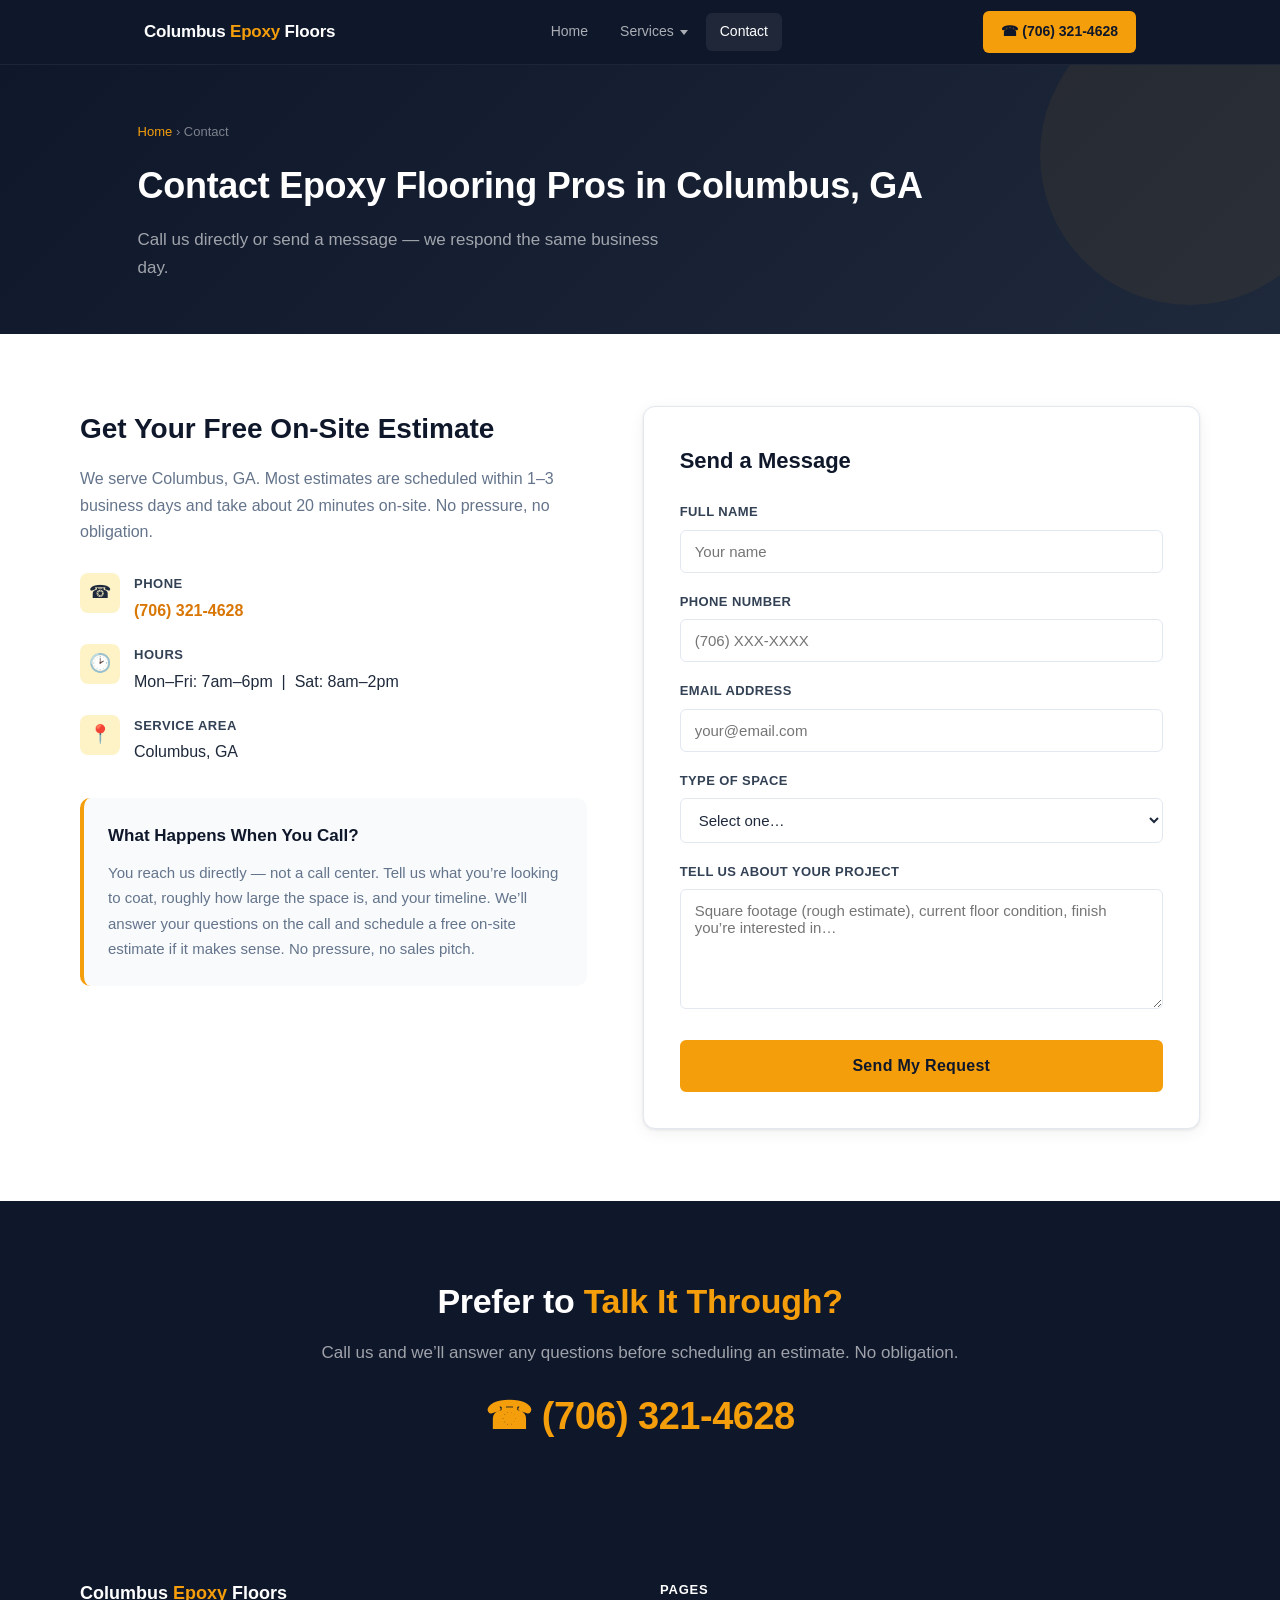
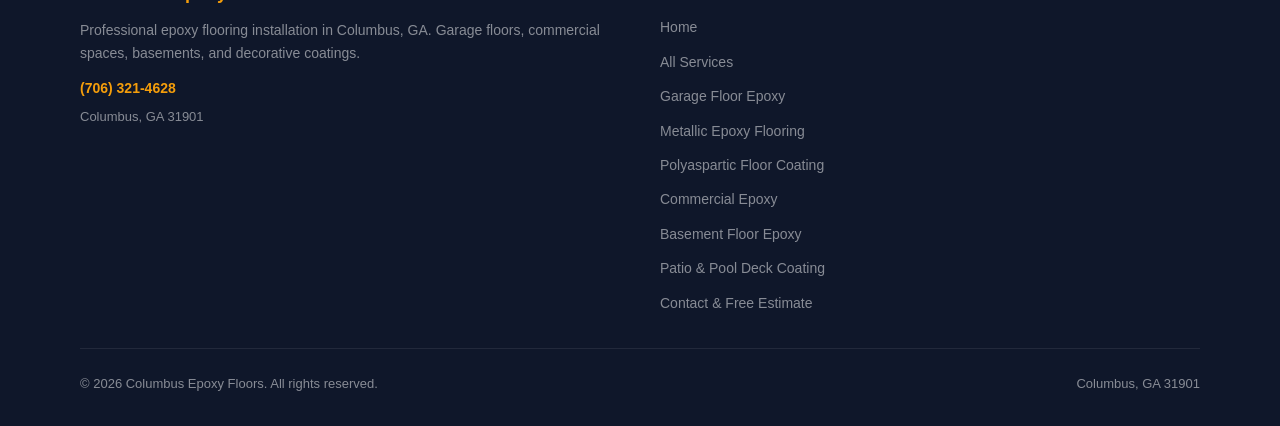
<file: contact.html>
<!DOCTYPE html>
<html lang="en">
<head>
  <link rel="canonical" href="https://www.epoxyfloorscolumbusga.com/contact.html">
  <meta charset="UTF-8">
  <meta name="viewport" content="width=device-width, initial-scale=1.0">
  <title>Contact Columbus Epoxy Floors | Free Estimates</title>
  <meta name="description" content="Get a free epoxy flooring estimate in Columbus, GA. Call (706) 321-4628 or fill out our quick form &mdash; we respond same day.">
  <link rel="stylesheet" href="styles.css">
  <script type="application/ld+json">
  {
    "@context": "https://schema.org",
    "@type": "LocalBusiness",
    "name": "Columbus Epoxy Floors",
    "telephone": "+17063214628",
    "address": {
      "@type": "PostalAddress",
      "addressLocality": "Columbus",
      "addressRegion": "GA",
      "addressCountry": "US"
    },
    "areaServed": "Columbus, GA",
    "openingHours": "Mo-Fr 07:00-18:00, Sa 08:00-14:00"
  }
  </script>
</head>
<body>

<!-- NAV -->
<nav class="site-nav">
  <div class="nav-inner">
    <a href="/" class="nav-brand">Columbus <span>Epoxy</span> Floors</a>
    <div class="nav-links">
<a href="/">Home</a>
<span class="has-dropdown">
<a href="/services.html">Services</a>
<div class="dropdown-menu">
<ul class="dropdown-menu-list">
<li><a href="/garage-floor-epoxy-columbus-ga.html">Garage Floor Epoxy</a></li>
<li><a href="/metallic-epoxy-flooring-columbus-ga.html">Metallic Epoxy Flooring</a></li>
<li><a href="/polyaspartic-floor-coating-columbus-ga.html">Polyaspartic Floor Coating</a></li>
<li><a href="/commercial-epoxy-flooring-columbus-ga.html">Commercial Epoxy Flooring</a></li>
<li><a href="/basement-floor-epoxy-columbus-ga.html">Basement Floor Epoxy</a></li>
<li><a href="/patio-pool-deck-coating-columbus-ga.html">Patio &amp; Pool Deck Coating</a></li>
</ul>
</div>
</span>
<a href="/contact.html" class="active">Contact</a>
</div>
<a href="tel:+17063214628" class="nav-cta">&#9742;&nbsp;(706) 321-4628</a>
  </div>
</nav>

<!-- PAGE HEADER -->
<div class="page-header">
  <div class="container">
    <p class="breadcrumb"><a href="/">Home</a> &rsaquo; Contact</p>
    <h1>Contact Epoxy Flooring Pros in Columbus, GA</h1>
    <p>Call us directly or send a message &mdash; we respond the same business day.</p>
  </div>
</div>

<!-- CONTACT SECTION -->
<section class="section">
  <div class="section-wrap">
    <div class="contact-wrap">

      <!-- LEFT: Info -->
      <div class="contact-info">
        <h2>Get Your Free On-Site Estimate</h2>
        <p>We serve Columbus, GA. Most estimates are scheduled within 1&ndash;3 business days and take about 20 minutes on-site. No pressure, no obligation.</p>

        <div class="contact-detail">
          <div class="contact-detail-icon">&#9742;</div>
          <div class="contact-detail-text">
            <strong>Phone</strong>
            <a href="tel:+17063214628">(706) 321-4628</a>
          </div>
        </div>

        <div class="contact-detail">
          <div class="contact-detail-icon">&#128337;</div>
          <div class="contact-detail-text">
            <strong>Hours</strong>
            <span>Mon&ndash;Fri: 7am&ndash;6pm &nbsp;|&nbsp; Sat: 8am&ndash;2pm</span>
          </div>
        </div>

        <div class="contact-detail">
          <div class="contact-detail-icon">&#128205;</div>
          <div class="contact-detail-text">
            <strong>Service Area</strong>
            <span>Columbus, GA</span>
          </div>
        </div>

        <div style="margin-top:32px; padding:24px; background:var(--light); border-radius:10px; border-left:4px solid var(--amber);">
          <h3 style="font-size:17px; font-weight:700; color:var(--slate-900); margin-bottom:10px;">What Happens When You Call?</h3>
          <p style="font-size:15px; color:var(--muted); line-height:1.7;">You reach us directly &mdash; not a call center. Tell us what you&rsquo;re looking to coat, roughly how large the space is, and your timeline. We&rsquo;ll answer your questions on the call and schedule a free on-site estimate if it makes sense. No pressure, no sales pitch.</p>
        </div>
      </div>

      <!-- RIGHT: Form -->
      <div class="form-card">
        <h2>Send a Message</h2>
        <form action="https://formspree.io/f/xjglnpgv" method="POST">
          <input type="hidden" name="_subject" value="New Lead &mdash; Epoxy Flooring in Columbus GA">
          <div class="form-group">
            <label for="name">Full Name</label>
            <input type="text" id="name" name="name" placeholder="Your name" required>
          </div>
          <div class="form-group">
            <label for="phone">Phone Number</label>
            <input type="tel" id="phone" name="phone" placeholder="(706) XXX-XXXX" required>
          </div>
          <div class="form-group">
            <label for="email">Email Address</label>
            <input type="email" id="email" name="email" placeholder="your@email.com">
          </div>
          <div class="form-group">
            <label for="space">Type of Space</label>
            <select id="space" name="space">
              <option value="">Select one&hellip;</option>
              <option value="residential-garage">Residential Garage</option>
              <option value="commercial">Commercial / Warehouse</option>
              <option value="basement">Basement</option>
              <option value="shop">Auto Shop / Service Bay</option>
              <option value="other">Other</option>
            </select>
          </div>
          <div class="form-group">
            <label for="message">Tell Us About Your Project</label>
            <textarea id="message" name="message" placeholder="Square footage (rough estimate), current floor condition, finish you&rsquo;re interested in&hellip;"></textarea>
          </div>
          <input type="text" name="_gotcha" style="display:none" tabindex="-1">
          <button type="submit" class="btn btn-amber form-submit">Send My Request</button>
        </form>
      </div>

    </div>
  </div>
</section>

<!-- CTA BANNER -->
<div class="cta-banner">
  <div class="container">
    <h2>Prefer to <span>Talk It Through?</span></h2>
    <p>Call us and we&rsquo;ll answer any questions before scheduling an estimate. No obligation.</p>
    <a href="tel:+17063214628" class="cta-phone">&#9742;&nbsp;(706) 321-4628</a>
  </div>
</div>

<!-- FOOTER -->
<footer>
  <div class="footer-inner">
    <div>
      <div class="footer-brand">Columbus <span>Epoxy</span> Floors</div>
      <p class="footer-desc">Professional epoxy flooring installation in Columbus, GA. Garage floors, commercial spaces, basements, and decorative coatings.</p>
      <p style="margin-top:12px; font-size:14px;"><a href="tel:+17063214628" style="color:var(--amber); font-weight:700;">(706) 321-4628</a></p>
      <p style="margin-top:6px; font-size:13px;">Columbus, GA 31901</p>
    </div>
    <div class="footer-links">
      <h4>Pages</h4>
      <ul>
<li><a href="/">Home</a></li>
<li><a href="/services.html">All Services</a></li>
<li><a href="/garage-floor-epoxy-columbus-ga.html">Garage Floor Epoxy</a></li>
<li><a href="/metallic-epoxy-flooring-columbus-ga.html">Metallic Epoxy Flooring</a></li>
<li><a href="/polyaspartic-floor-coating-columbus-ga.html">Polyaspartic Floor Coating</a></li>
<li><a href="/commercial-epoxy-flooring-columbus-ga.html">Commercial Epoxy</a></li>
<li><a href="/basement-floor-epoxy-columbus-ga.html">Basement Floor Epoxy</a></li>
<li><a href="/patio-pool-deck-coating-columbus-ga.html">Patio &amp; Pool Deck Coating</a></li>
<li><a href="/contact.html">Contact &amp; Free Estimate</a></li>
</ul>
    </div>
  </div>
  <div class="footer-bottom">
    <span>&copy; 2026 Columbus Epoxy Floors. All rights reserved.</span>
    <span>Columbus, GA 31901</span>
  </div>
</footer>

</body>
</html>
</file>
<file: styles.css>
/* =========================================
   Columbus Epoxy Floors — Fresh Modern Design
   Palette: Deep Slate + Amber Gold
   ========================================= */

*, *::before, *::after { margin: 0; padding: 0; box-sizing: border-box; }

:root {
  --slate-900: #0f172a;
  --slate-800: #1e293b;
  --slate-700: #334155;
  --slate-500: #64748b;
  --amber:     #f59e0b;
  --amber-dark:#d97706;
  --amber-light:#fef3c7;
  --text:      #1e293b;
  --muted:     #64748b;
  --light:     #f8fafc;
  --border:    #e2e8f0;
  --white:     #ffffff;
  --radius:    10px;
  --shadow:    0 1px 3px rgba(0,0,0,.08), 0 4px 16px rgba(0,0,0,.06);
  --shadow-lg: 0 4px 6px rgba(0,0,0,.07), 0 10px 30px rgba(0,0,0,.12);
}

body {
  font-family: -apple-system, BlinkMacSystemFont, 'Segoe UI', Roboto, Arial, sans-serif;
  color: var(--text);
  line-height: 1.65;
  background: var(--white);
}
a { text-decoration: none; color: inherit; }
img { max-width: 100%; display: block; }
ul { list-style: none; }

/* ── UTILITY ── */
.container { max-width: 1120px; margin: 0 auto; padding: 0 5%; }
.text-center { text-align: center; }
.text-amber { color: var(--amber); }

/* ── BUTTONS ── */
.btn {
  display: inline-block;
  padding: 14px 30px;
  border-radius: 6px;
  font-size: 15px;
  font-weight: 700;
  letter-spacing: .3px;
  cursor: pointer;
  border: 2px solid transparent;
}
.btn-amber {
  background: var(--amber);
  color: var(--slate-900);
  border-color: var(--amber);
}
.btn-amber:hover { background: var(--amber-dark); border-color: var(--amber-dark); }
.btn-outline-white {
  background: transparent;
  color: var(--white);
  border-color: rgba(255,255,255,.55);
}
.btn-outline-white:hover { background: rgba(255,255,255,.1); border-color: var(--white); }
.btn-slate {
  background: var(--slate-800);
  color: var(--white);
  border-color: var(--slate-800);
}
.btn-slate:hover { background: var(--slate-700); }

/* ── NAV ── */
.site-nav {
  background: var(--slate-900);
  position: sticky;
  top: 0;
  z-index: 200;
  border-bottom: 1px solid rgba(255,255,255,.06);
}
.nav-inner {
  max-width: 1120px;
  margin: 0 auto;
  padding: 0 5%;
  display: flex;
  align-items: center;
  justify-content: space-between;
  height: 64px;
  gap: 20px;
}
.nav-brand {
  color: var(--white);
  font-size: 17px;
  font-weight: 800;
  letter-spacing: -.2px;
  white-space: nowrap;
  flex-shrink: 0;
}
.nav-brand span { color: var(--amber); }
.nav-links {
  display: flex;
  align-items: center;
  gap: 4px;
}
.nav-links a {
  color: rgba(255,255,255,.65);
  padding: 7px 14px;
  border-radius: 6px;
  font-size: 14px;
  font-weight: 500;
}
.nav-links a:hover, .nav-links a.active { color: var(--white); background: rgba(255,255,255,.07); }
.nav-cta {
  background: var(--amber);
  color: var(--slate-900) !important;
  font-weight: 800 !important;
  font-size: 14px !important;
  padding: 9px 18px !important;
  border-radius: 6px !important;
  white-space: nowrap;
}
.nav-cta:hover { background: var(--amber-dark) !important; color: var(--slate-900) !important; }

/* ── HERO — split layout ── */
.hero {
  background: var(--slate-900);
  min-height: 540px;
  display: grid;
  grid-template-columns: 1fr 1fr;
  align-items: stretch;
  overflow: hidden;
}
.hero-text {
  padding: 72px 5% 72px 5%;
  max-width: 620px;
  margin-left: auto;
  display: flex;
  flex-direction: column;
  justify-content: center;
}
.hero-badge {
  display: inline-block;
  background: rgba(245,158,11,.15);
  color: var(--amber);
  border: 1px solid rgba(245,158,11,.35);
  font-size: 12px;
  font-weight: 700;
  text-transform: uppercase;
  letter-spacing: 1.2px;
  padding: 5px 14px;
  border-radius: 999px;
  margin-bottom: 22px;
  width: fit-content;
}
.hero h1 {
  color: var(--white);
  font-size: 44px;
  line-height: 1.12;
  font-weight: 800;
  letter-spacing: -.5px;
  margin-bottom: 18px;
}
.hero h1 em {
  color: var(--amber);
  font-style: normal;
}
.hero-sub {
  color: rgba(255,255,255,.65);
  font-size: 17px;
  margin-bottom: 12px;
  line-height: 1.6;
}
.hero-phone-big {
  color: var(--white);
  font-size: 26px;
  font-weight: 800;
  margin-bottom: 28px;
  display: block;
}
.hero-phone-big span { color: var(--amber); }
.hero-actions {
  display: flex;
  gap: 12px;
  flex-wrap: wrap;
  align-items: center;
}
.hero-trust {
  margin-top: 32px;
  display: flex;
  gap: 24px;
  flex-wrap: wrap;
}
.hero-trust-item {
  display: flex;
  align-items: center;
  gap: 7px;
  color: rgba(255,255,255,.55);
  font-size: 13px;
  font-weight: 500;
}
.hero-trust-item::before {
  content: '\2713';
  color: var(--amber);
  font-weight: 900;
}
.hero-image-col {
  position: relative;
  overflow: hidden;
  clip-path: polygon(8% 0, 100% 0, 100% 100%, 0 100%);
}
.hero-image-col img {
  width: 100%;
  height: 100%;
  object-fit: cover;
  min-height: 540px;
}

/* ── STATS BAR ── */
.stats-bar {
  background: var(--amber);
  padding: 22px 5%;
}
.stats-inner {
  max-width: 1120px;
  margin: 0 auto;
  display: grid;
  grid-template-columns: repeat(4, 1fr);
  gap: 0;
  text-align: center;
}
.stat-item {
  padding: 8px 20px;
  border-right: 1px solid rgba(0,0,0,.12);
}
.stat-item:last-child { border-right: none; }
.stat-number {
  font-size: 28px;
  font-weight: 900;
  color: var(--slate-900);
  line-height: 1;
  display: block;
}
.stat-label {
  font-size: 13px;
  font-weight: 600;
  color: var(--slate-700);
  margin-top: 4px;
}

/* ── SECTION BASE ── */
.section { padding: 72px 5%; }
.section-alt { padding: 72px 5%; background: var(--light); }
.section-wrap { max-width: 1120px; margin: 0 auto; }

.section-eyebrow {
  font-size: 12px;
  font-weight: 700;
  text-transform: uppercase;
  letter-spacing: 1.5px;
  color: var(--amber-dark);
  margin-bottom: 10px;
}
.section-title {
  font-size: 32px;
  font-weight: 800;
  color: var(--slate-900);
  letter-spacing: -.3px;
  line-height: 1.2;
  margin-bottom: 14px;
}
.section-lead {
  font-size: 17px;
  color: var(--muted);
  max-width: 600px;
  margin-bottom: 44px;
  line-height: 1.65;
}
.section-body p {
  color: var(--text);
  font-size: 16px;
  margin-bottom: 18px;
  line-height: 1.7;
}
.section-body p:last-child { margin-bottom: 0; }

/* ── TWO-COLUMN CONTENT ── */
.two-col {
  display: grid;
  grid-template-columns: 1fr 1fr;
  gap: 60px;
  align-items: start;
}
.two-col-img { border-radius: var(--radius); overflow: hidden; box-shadow: var(--shadow-lg); }
.two-col-img img { width: 100%; height: 340px; object-fit: cover; }

/* ── SERVICE CARDS — numbered style ── */
.services-grid {
  display: grid;
  grid-template-columns: repeat(auto-fill, minmax(260px, 1fr));
  gap: 20px;
  margin-top: 8px;
}
.service-card {
  background: var(--white);
  border-radius: var(--radius);
  padding: 28px 26px 26px;
  box-shadow: var(--shadow);
  border-left: 4px solid var(--amber);
  position: relative;
}
.service-card-num {
  font-size: 11px;
  font-weight: 800;
  text-transform: uppercase;
  letter-spacing: 1.5px;
  color: var(--amber-dark);
  margin-bottom: 10px;
  display: block;
}
.service-card h3 {
  font-size: 18px;
  font-weight: 700;
  color: var(--slate-900);
  margin-bottom: 10px;
  line-height: 1.3;
}
.service-card h3 a { color: var(--slate-900); }
.service-card h3 a:hover { color: var(--amber-dark); }
.service-card p {
  font-size: 15px;
  color: var(--muted);
  line-height: 1.6;
}

/* ── PROCESS STEPS ── */
.process-steps {
  display: grid;
  grid-template-columns: repeat(3, 1fr);
  gap: 0;
  position: relative;
  margin-top: 8px;
}
.process-steps::before {
  content: '';
  position: absolute;
  top: 24px;
  left: calc(100%/6);
  right: calc(100%/6);
  height: 2px;
  background: var(--border);
  z-index: 0;
}
.process-step {
  text-align: center;
  padding: 0 24px 0;
  position: relative;
  z-index: 1;
}
.step-circle {
  width: 48px;
  height: 48px;
  border-radius: 50%;
  background: var(--amber);
  color: var(--slate-900);
  font-size: 18px;
  font-weight: 900;
  display: flex;
  align-items: center;
  justify-content: center;
  margin: 0 auto 16px;
  box-shadow: 0 0 0 6px var(--amber-light);
}
.process-step h3 {
  font-size: 16px;
  font-weight: 700;
  color: var(--slate-900);
  margin-bottom: 8px;
}
.process-step p {
  font-size: 14px;
  color: var(--muted);
  line-height: 1.55;
}

/* ── TRUST / WHY US ── */
.trust-grid {
  display: grid;
  grid-template-columns: repeat(auto-fill, minmax(220px, 1fr));
  gap: 20px;
  margin-top: 8px;
}
.trust-card {
  background: var(--slate-800);
  border-radius: var(--radius);
  padding: 28px 24px;
  color: var(--white);
}
.trust-card-icon {
  width: 44px;
  height: 44px;
  background: rgba(245,158,11,.18);
  border-radius: 8px;
  display: flex;
  align-items: center;
  justify-content: center;
  font-size: 22px;
  margin-bottom: 16px;
}
.trust-card h3 {
  font-size: 16px;
  font-weight: 700;
  color: var(--white);
  margin-bottom: 8px;
}
.trust-card p {
  font-size: 14px;
  color: rgba(255,255,255,.6);
  line-height: 1.6;
}

/* ── PRICING TABLE ── */
.pricing-table {
  background: var(--white);
  border: 1px solid var(--border);
  border-radius: var(--radius);
  overflow: hidden;
  box-shadow: var(--shadow);
}
.pricing-row {
  display: flex;
  justify-content: space-between;
  align-items: center;
  padding: 16px 24px;
  border-bottom: 1px solid var(--border);
  font-size: 15px;
}
.pricing-row:last-child { border-bottom: none; }
.pricing-row:nth-child(even) { background: var(--light); }
.pricing-row-label { color: var(--text); font-weight: 500; }
.pricing-row-value { color: var(--slate-900); font-weight: 700; }

/* ── PHOTO GALLERY — asymmetric ── */
.gallery-grid {
  display: grid;
  grid-template-columns: 2fr 1fr;
  grid-template-rows: 240px 240px;
  gap: 12px;
  margin-top: 8px;
}
.gallery-item {
  border-radius: var(--radius);
  overflow: hidden;
  position: relative;
  background: var(--slate-800);
}
.gallery-item img {
  width: 100%;
  height: 100%;
  object-fit: cover;
}
.gallery-item-tall {
  grid-row: span 2;
}
.gallery-caption {
  position: absolute;
  bottom: 0; left: 0; right: 0;
  background: linear-gradient(transparent, rgba(0,0,0,.7));
  color: var(--white);
  padding: 28px 16px 12px;
  font-size: 13px;
  font-weight: 600;
}

/* Secondary gallery row */
.gallery-grid-row2 {
  display: grid;
  grid-template-columns: repeat(3, 1fr);
  gap: 12px;
  margin-top: 12px;
}
.gallery-item-sm {
  border-radius: var(--radius);
  overflow: hidden;
  height: 200px;
  position: relative;
  background: var(--slate-800);
}
.gallery-item-sm img { width: 100%; height: 100%; object-fit: cover; }
.gallery-item-sm .gallery-caption { font-size: 12px; }

/* ── FAQ — details/summary ── */
.faq-list {
  max-width: 760px;
  display: flex;
  flex-direction: column;
  gap: 2px;
}
.faq-item {
  border-radius: 8px;
  overflow: hidden;
  border: 1px solid var(--border);
  background: var(--white);
}
.faq-item summary {
  cursor: pointer;
  padding: 18px 22px;
  font-size: 16px;
  font-weight: 600;
  color: var(--slate-900);
  list-style: none;
  display: flex;
  justify-content: space-between;
  align-items: center;
  gap: 16px;
}
.faq-item summary::-webkit-details-marker { display: none; }
.faq-item summary::after {
  content: '+';
  font-size: 20px;
  font-weight: 400;
  color: var(--amber-dark);
  flex-shrink: 0;
  line-height: 1;
}
.faq-item[open] summary::after { content: '\2212'; }
.faq-item[open] summary { color: var(--amber-dark); border-bottom: 1px solid var(--border); }
.faq-answer {
  padding: 16px 22px 20px;
  font-size: 15px;
  color: var(--muted);
  line-height: 1.7;
}

/* ── CTA BANNER ── */
.cta-banner {
  background: var(--slate-900);
  padding: 72px 5%;
  text-align: center;
}
.cta-banner h2 {
  color: var(--white);
  font-size: 34px;
  font-weight: 800;
  letter-spacing: -.3px;
  margin-bottom: 10px;
}
.cta-banner h2 span { color: var(--amber); }
.cta-banner p {
  color: rgba(255,255,255,.6);
  font-size: 17px;
  margin-bottom: 30px;
}
.cta-phone {
  display: block;
  color: var(--amber);
  font-size: 38px;
  font-weight: 900;
  letter-spacing: -.5px;
  margin-bottom: 24px;
  line-height: 1;
}

/* ── CONTACT PAGE ── */
.contact-wrap {
  display: grid;
  grid-template-columns: 1fr 1.1fr;
  gap: 56px;
  align-items: start;
}
.contact-info h2 {
  font-size: 28px;
  font-weight: 800;
  color: var(--slate-900);
  margin-bottom: 14px;
}
.contact-info > p {
  color: var(--muted);
  font-size: 16px;
  margin-bottom: 28px;
  line-height: 1.65;
}
.contact-detail {
  display: flex;
  gap: 14px;
  margin-bottom: 20px;
  align-items: flex-start;
}
.contact-detail-icon {
  width: 40px;
  height: 40px;
  background: var(--amber-light);
  border-radius: 8px;
  display: flex;
  align-items: center;
  justify-content: center;
  font-size: 18px;
  flex-shrink: 0;
}
.contact-detail-text strong {
  display: block;
  font-size: 13px;
  font-weight: 700;
  text-transform: uppercase;
  letter-spacing: .5px;
  color: var(--slate-700);
  margin-bottom: 3px;
}
.contact-detail-text span, .contact-detail-text a {
  font-size: 16px;
  color: var(--text);
}
.contact-detail-text a { font-weight: 700; color: var(--amber-dark); }
.contact-detail-text a:hover { color: var(--amber); }

/* ── FORM ── */
.form-card {
  background: var(--white);
  border: 1px solid var(--border);
  border-radius: 12px;
  padding: 36px;
  box-shadow: var(--shadow);
}
.form-card h2 {
  font-size: 22px;
  font-weight: 800;
  color: var(--slate-900);
  margin-bottom: 22px;
}
.form-group { margin-bottom: 18px; }
.form-group label {
  display: block;
  font-size: 13px;
  font-weight: 700;
  color: var(--slate-700);
  text-transform: uppercase;
  letter-spacing: .4px;
  margin-bottom: 7px;
}
.form-group input,
.form-group textarea,
.form-group select {
  width: 100%;
  padding: 12px 14px;
  border: 1px solid var(--border);
  border-radius: 6px;
  font-size: 15px;
  font-family: inherit;
  color: var(--text);
  background: var(--white);
}
.form-group input:focus,
.form-group textarea:focus,
.form-group select:focus {
  outline: none;
  border-color: var(--amber);
  box-shadow: 0 0 0 3px rgba(245,158,11,.15);
}
.form-group textarea { height: 120px; resize: vertical; }
.form-submit {
  width: 100%;
  margin-top: 4px;
  font-size: 16px;
  padding: 15px;
  text-align: center;
}

/* ── PAGE HEADER (inner pages) ── */
.page-header {
  background: linear-gradient(135deg, var(--slate-900) 0%, var(--slate-800) 100%);
  padding: 56px 5% 52px;
  position: relative;
  overflow: hidden;
}
.page-header::before {
  content: '';
  position: absolute;
  right: -60px; top: -60px;
  width: 300px; height: 300px;
  background: rgba(245,158,11,.06);
  border-radius: 50%;
}
.page-header .container { position: relative; }
.page-header h1 {
  color: var(--white);
  font-size: 36px;
  font-weight: 800;
  letter-spacing: -.3px;
  margin-bottom: 10px;
}
.page-header p {
  color: rgba(255,255,255,.6);
  font-size: 17px;
  max-width: 540px;
}
.page-header .breadcrumb {
  font-size: 13px;
  color: rgba(255,255,255,.45);
  margin-bottom: 14px;
}
.page-header .breadcrumb a { color: var(--amber); }

/* ── SERVICES PAGE ── */
.service-block {
  padding: 52px 0;
  border-bottom: 1px solid var(--border);
}
.service-block:last-child { border-bottom: none; }
.service-block-inner {
  display: grid;
  grid-template-columns: 1fr 320px;
  gap: 48px;
  align-items: center;
  max-width: 1120px;
  margin: 0 auto;
}
.service-block-inner.reverse { direction: rtl; }
.service-block-inner.reverse > * { direction: ltr; }
.service-block-content h2 {
  font-size: 26px;
  font-weight: 800;
  color: var(--slate-900);
  margin-bottom: 14px;
}
.service-block-content p {
  font-size: 16px;
  color: var(--muted);
  line-height: 1.7;
  margin-bottom: 14px;
}
.service-block-img {
  border-radius: var(--radius);
  overflow: hidden;
  box-shadow: var(--shadow-lg);
}
.service-block-img img { width: 100%; height: 220px; object-fit: cover; }

/* ── INLINE LIST ── */
.check-list {
  margin: 16px 0 20px;
  display: flex;
  flex-direction: column;
  gap: 8px;
}
.check-list li {
  display: flex;
  align-items: flex-start;
  gap: 10px;
  font-size: 15px;
  color: var(--text);
  line-height: 1.55;
}
.check-list li::before {
  content: '\2713';
  color: var(--amber-dark);
  font-weight: 900;
  font-size: 14px;
  flex-shrink: 0;
  margin-top: 1px;
}

/* ── FOOTER ── */
footer {
  background: var(--slate-900);
  color: rgba(255,255,255,.5);
  padding: 48px 5% 32px;
}
.footer-inner {
  max-width: 1120px;
  margin: 0 auto;
  display: grid;
  grid-template-columns: 1fr 1fr;
  gap: 40px;
  padding-bottom: 32px;
  border-bottom: 1px solid rgba(255,255,255,.08);
}
.footer-brand {
  color: var(--white);
  font-size: 18px;
  font-weight: 800;
  margin-bottom: 10px;
}
.footer-brand span { color: var(--amber); }
.footer-desc { font-size: 14px; line-height: 1.65; }
.footer-links h4 {
  color: var(--white);
  font-size: 13px;
  font-weight: 700;
  text-transform: uppercase;
  letter-spacing: .8px;
  margin-bottom: 14px;
}
.footer-links ul {
  display: flex;
  flex-direction: column;
  gap: 8px;
}
.footer-links a {
  color: rgba(255,255,255,.5);
  font-size: 14px;
}
.footer-links a:hover { color: var(--amber); }
.footer-bottom {
  max-width: 1120px;
  margin: 24px auto 0;
  font-size: 13px;
  display: flex;
  justify-content: space-between;
  align-items: center;
  flex-wrap: wrap;
  gap: 8px;
}
.footer-bottom a { color: rgba(255,255,255,.4); }
.footer-bottom a:hover { color: var(--amber); }

/* ── INDIVIDUAL SERVICE PAGE ── */
.service-page-header { padding: 0 0 32px; }
.service-page-intro {
  font-size: 18px;
  color: var(--muted);
  line-height: 1.7;
  max-width: 760px;
  margin-bottom: 32px;
}
.content-h2 {
  font-size: 24px;
  font-weight: 800;
  color: var(--slate-900);
  margin: 40px 0 14px;
  padding-top: 8px;
  border-top: 3px solid var(--amber);
  padding-top: 16px;
}
.content-p {
  font-size: 16px;
  color: var(--text);
  line-height: 1.75;
  margin-bottom: 16px;
}

/* ── RESPONSIVE ── */
@media (max-width: 900px) {
  .hero { grid-template-columns: 1fr; min-height: auto; }
  .hero-image-col { display: none; }
  .hero-text { max-width: 100%; padding: 52px 5%; margin: 0; }
  .hero h1 { font-size: 32px; }
  .stats-inner { grid-template-columns: repeat(2, 1fr); gap: 0; }
  .stat-item:nth-child(2) { border-right: none; }
  .stat-item { border-bottom: 1px solid rgba(0,0,0,.1); }
  .stat-item:nth-child(3), .stat-item:nth-child(4) { border-bottom: none; }
  .process-steps { grid-template-columns: 1fr; gap: 28px; }
  .process-steps::before { display: none; }
  .two-col { grid-template-columns: 1fr; }
  .contact-wrap { grid-template-columns: 1fr; }
  .gallery-grid { grid-template-columns: 1fr 1fr; }
  .gallery-item-tall { grid-row: span 1; }
  .gallery-grid-row2 { grid-template-columns: 1fr 1fr; }
  .footer-inner { grid-template-columns: 1fr; }
  .service-block-inner { grid-template-columns: 1fr; }
  .service-block-inner.reverse { direction: ltr; }
  .section-title { font-size: 26px; }
}
@media (max-width: 640px) {
  .nav-inner { height: auto; padding: 12px 5%; flex-wrap: wrap; gap: 10px; }
  .nav-links { flex-wrap: wrap; gap: 2px; }
  .hero h1 { font-size: 28px; }
  .hero-phone-big { font-size: 22px; }
  .stats-inner { grid-template-columns: 1fr 1fr; }
  .services-grid { grid-template-columns: 1fr; }
  .trust-grid { grid-template-columns: 1fr; }
  .cta-phone { font-size: 28px; }
  .cta-banner h2 { font-size: 26px; }
  .gallery-grid { grid-template-columns: 1fr; }
  .gallery-grid-row2 { grid-template-columns: 1fr; }
  .footer-bottom { flex-direction: column; text-align: center; }
}

/* ---------- SERVICES NAV DROPDOWN ---------- */
.has-dropdown { position: relative; display: inline-flex; align-items: center; }
.has-dropdown > a { display: inline-flex; align-items: center; gap: 6px; }
.has-dropdown > a::after {
  content: "";
  width: 0; height: 0;
  border-left: 4px solid transparent;
  border-right: 4px solid transparent;
  border-top: 5px solid currentColor;
}
/* padding-top (not margin) keeps the gap inside the hoverable box */
.dropdown-menu {
  display: none;
  position: absolute;
  top: 100%;
  left: -20px;
  padding-top: 14px;
  min-width: 270px;
  z-index: 300;
}
.has-dropdown:hover .dropdown-menu,
.has-dropdown:focus-within .dropdown-menu { display: block; }
.dropdown-menu-list {
  list-style: none;
  margin: 0;
  padding: 8px 0;
  background: var(--slate-900);
  border: 1px solid rgba(255,255,255,.10);
  border-top: 3px solid var(--amber);
  box-shadow: var(--shadow-lg);
}
.dropdown-menu-list li + li { border-top: 1px solid rgba(255,255,255,.07); }
.dropdown-menu-list a {
  display: block;
  padding: 11px 20px;
  color: #cbd5e1;
  font-size: .9rem;
  font-weight: 500;
  white-space: nowrap;
  text-decoration: none;
  border-radius: 0;
}
.dropdown-menu-list a:hover { background: var(--slate-800); color: #ffffff; }
@media (max-width: 860px) {
  .dropdown-menu { display: none !important; }
  .has-dropdown > a::after { display: none; }
}
</file>
